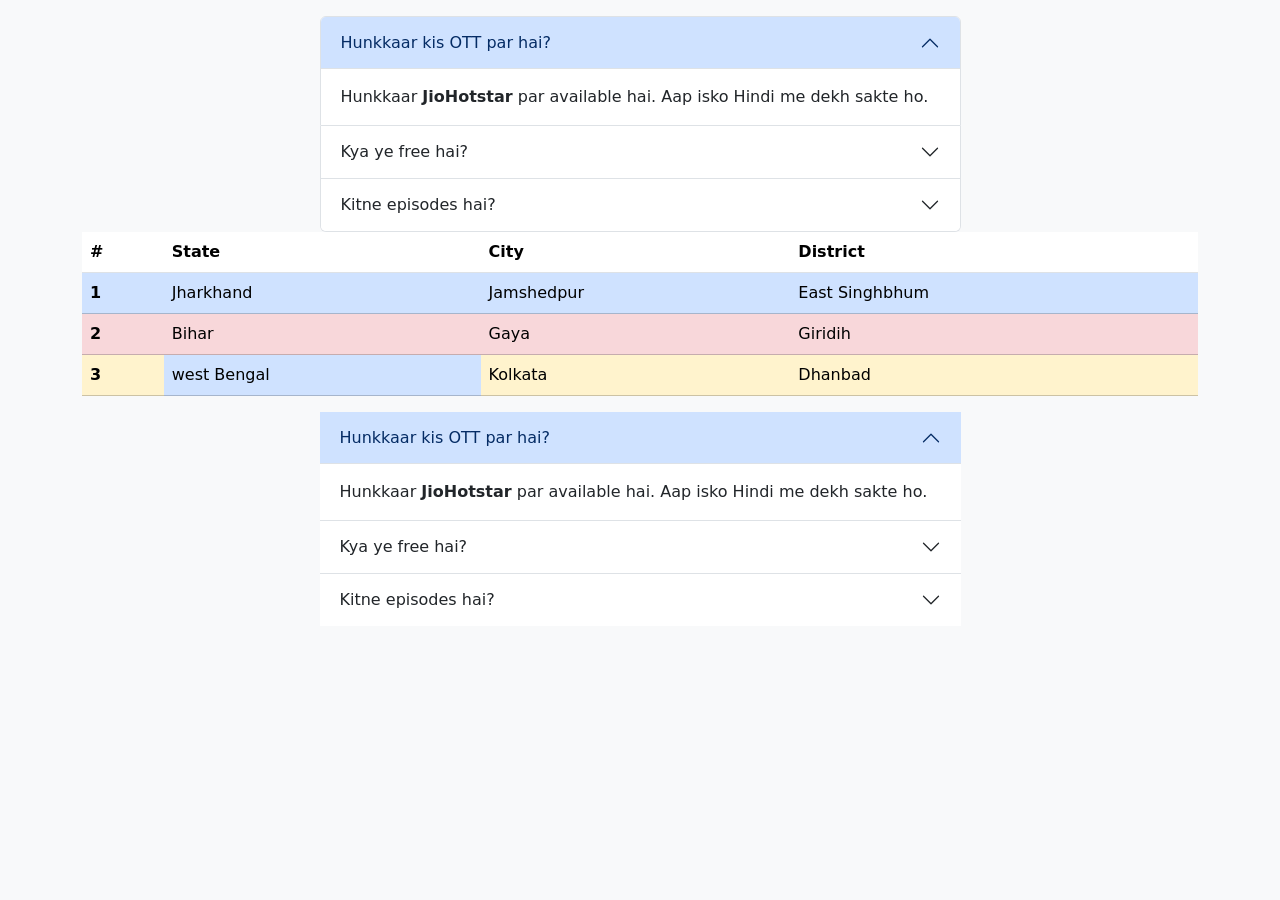
<file: Practice/index.html>
<!DOCTYPE html>
<html>

<head>
  <link href="https://cdn.jsdelivr.net/npm/bootstrap@5.3.3/dist/css/bootstrap.min.css" rel="stylesheet">
</head>

<body class="bg-light p-3">



  <div class="container">
    <div class="row justify-content-center">
      <div class="col-lg-7">

        <!-- Accordion Start - ID yaha dena zaruri hai -->
        <div class="accordion" id="myFaq">

          <!-- ITEM 1 -->
          <div class="accordion-item">
            <h2 class="accordion-header">
              <!-- Button jo click hoga -->
              <button class="accordion-button" type="button" data-bs-toggle="collapse" data-bs-target="#q1">
                Hunkkaar kis OTT par hai?
              </button>
            </h2>
            <!-- Jo content khulega / band hoga -->
            <div id="q1" class="accordion-collapse collapse show" data-bs-parent="#myFaq">
              <div class="accordion-body">
                Hunkkaar <strong>JioHotstar</strong> par available hai. Aap isko Hindi me dekh sakte ho.
              </div>
            </div>
          </div>

          <!-- ITEM 2 -->
          <div class="accordion-item">
            <h2 class="accordion-header">
              <button class="accordion-button collapsed" type="button" data-bs-toggle="collapse" data-bs-target="#q2">
                Kya ye free hai?
              </button>
            </h2>
            <div id="q2" class="accordion-collapse collapse" data-bs-parent="#myFaq">
              <div class="accordion-body">
                Nahi, iske liye Hotstar ka subscription lena padega.
              </div>
            </div>
          </div>

          <!-- ITEM 3 -->
          <div class="accordion-item">
            <h2 class="accordion-header">
              <button class="accordion-button collapsed" type="button" data-bs-toggle="collapse" data-bs-target="#q3">
                Kitne episodes hai?
              </button>
            </h2>
            <div id="q3" class="accordion-collapse collapse" data-bs-parent="#myFaq">
              <div class="accordion-body">
                Total 8 episodes hai, har episode 40 min ka hai.
              </div>
            </div>
          </div>

        </div>
        <!-- Accordion End -->

      </div>
    </div>
  </div>


  <section>
    <div class="container">
      <div class="row">
        <div class="col">
          <table class="table">
            <thead>
              <tr>
                <th scope="col">#</th>
                <th scope="col">State</th>
                <th scope="col">City</th>
                <th scope="col">District</th>
              </tr>
            </thead>
            <tbody>
              <tr class="table-primary">
                <th scope="row">1</th>
                <td>Jharkhand</td>
                <td>Jamshedpur</td>
                <td>East Singhbhum</td>
              </tr>
              <tr class="table-danger">
                <th scope="row">2</th>
                <td>Bihar</td>
                <td>Gaya</td>
                <td>Giridih</td>
              </tr>
              <tr class="table-warning">
                <th scope="row">3</th>
                <td class="table-primary">west Bengal</td>
                <td>Kolkata</td>
                <td>Dhanbad</td>
              </tr>
            </tbody>
          </table>
        </div>
      </div>
    </div>
  </section>

  <section>
    <div class="container">
      <div class="row">
        <div class="col">
         
        </div>
      </div>
    </div>
  </section>




  <div class="container">
    <div class="row justify-content-center">
      <div class="col-lg-7">

        <!-- Accordion Start - ID yaha dena zaruri hai -->
        <div class="accordion accordion-flush" id="myFaq">

          <!-- ITEM 1 -->
          <div class="accordion-item">
            <h2 class="accordion-header">
              <!-- Button jo click hoga -->
              <button class="accordion-button" type="button" data-bs-toggle="collapse" data-bs-target="#q1">
                Hunkkaar kis OTT par hai?
              </button>
            </h2>
            <!-- Jo content khulega / band hoga -->
            <div id="q1" class="accordion-collapse collapse show">
              <div class="accordion-body">
                Hunkkaar <strong>JioHotstar</strong> par available hai. Aap isko Hindi me dekh sakte ho.
              </div>
            </div>
          </div>

          <!-- ITEM 2 -->
          <div class="accordion-item">
            <h2 class="accordion-header">
              <button class="accordion-button collapsed" type="button" data-bs-toggle="collapse" data-bs-target="#q2">
                Kya ye free hai?
              </button>
            </h2>
            <div id="q2" class="accordion-collapse collapse">
              <div class="accordion-body">
                <img src="s2.avif" class="img-fluid rounded" alt="">
              </div>
            </div>
          </div>

          <!-- ITEM 3 -->
          <div class="accordion-item">
            <h2 class="accordion-header">
              <button class="accordion-button collapsed" type="button" data-bs-toggle="collapse" data-bs-target="#q3">
                Kitne episodes hai?
              </button>
            </h2>
            <div id="q3" class="accordion-collapse collapse">
              <div class="accordion-body">
                Total 8 episodes hai, har episode 40 min ka hai.
              </div>
            </div>
          </div>

        </div>
        <!-- Accordion End -->

      </div>
    </div>
  </div>

  <script src="https://cdn.jsdelivr.net/npm/bootstrap@5.3.3/dist/js/bootstrap.bundle.min.js"></script>
</body>

</html>
</file>
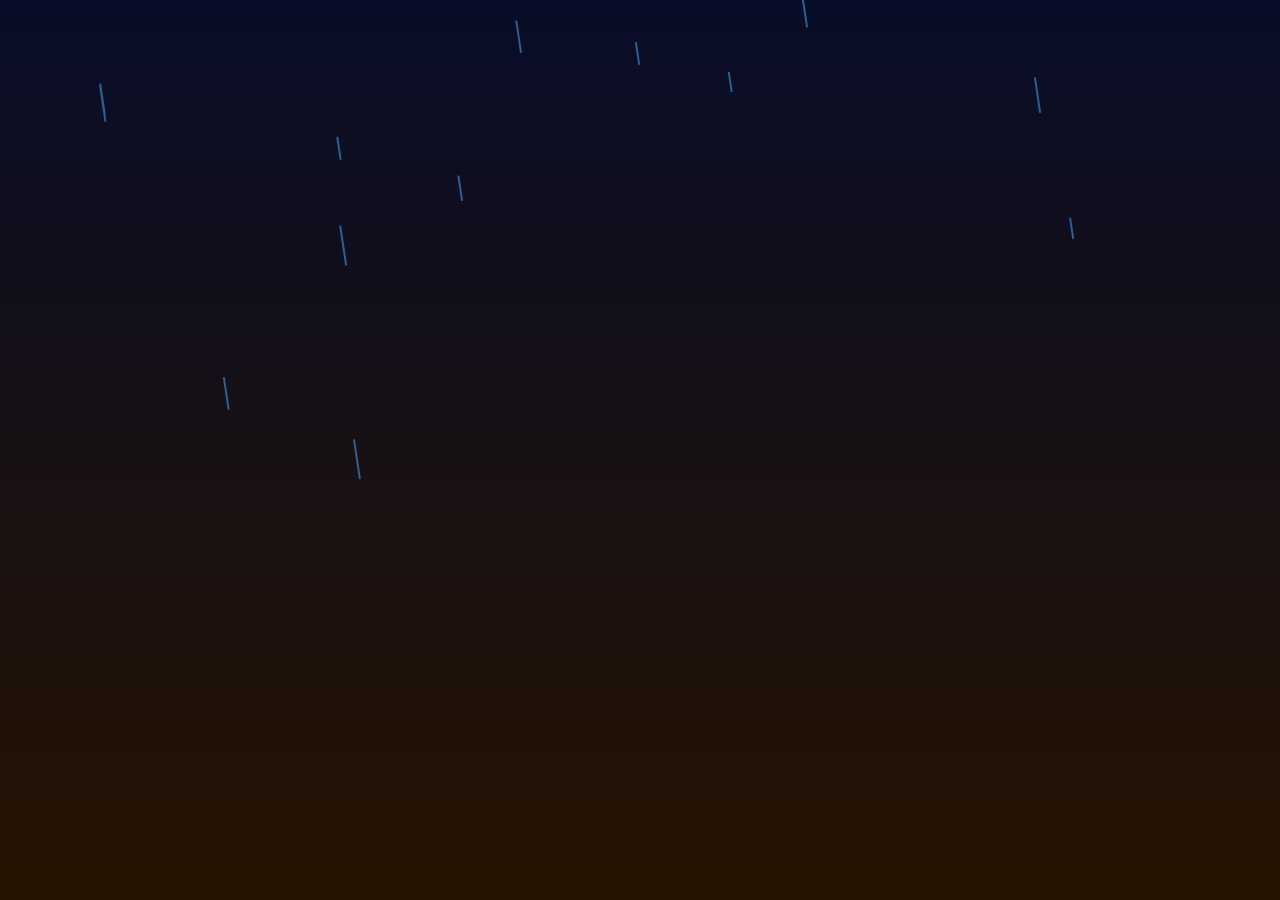
<file: Practice/index2.html>
<!DOCTYPE html>
<html lang="en">

<head>
    <meta charset="UTF-8">
    <meta name="viewport" content="width=device-width, initial-scale=1.0">
    <title>index2</title>
    <link rel="stylesheet" href="style2.css">
    <link href="https://cdn.jsdelivr.net/npm/bootstrap@5.3.3/dist/css/bootstrap.min.css" rel="stylesheet">
</head>

<body>
    <section>
        <div class="container">
            <div class="row">
                <div class="col">
                    <div id="instructions"></div>
                    <canvas id="canvas">Canvas is not supported in your browser</canvas>
                </div>
            </div>
        </div>
    </section>
    <!-- <script src="https://cdn.jsdelivr.net/npm/bootstrap@5.3.3/dist/js/bootstrap.bundle.min.js"></script> -->
    <script>
        // Falling rain simulation using 2D canvas
        // - vanilla JS, no frameworks
        // - framerate independent physics
        // - slow-mo / fast-forward support via demo.speed
        // - supports high-DPI screens
        // - falling rain particles are drawn as vector lines
        // - splash particles are lazily pre-rendered so gradients aren't computed each frame
        // - all particles make use of object pooling to further boost performance

        // initialize
        document.addEventListener("DOMContentLoaded", function () {
            demo.init();
            window.addEventListener('resize', demo.resize);
        });

        // demo namespace
        var demo = {
            // CUSTOMIZABLE PROPERTIES
            // - physics speed multiplier: allows slowing down or speeding up simulation
            speed: 0.3,
            // - color of particles
            color: {
                r: '80',
                g: '175',
                b: '255',
                a: '0.5'
            },

            // END CUSTOMIZATION
            // whether demo is running
            started: false,
            // canvas and associated context references
            canvas: null,
            ctx: null,
            // viewport dimensions (DIPs)
            width: 0,
            height: 0,
            // devicePixelRatio alias (should only be used for rendering, physics shouldn't care)
            dpr: window.devicePixelRatio || 1,
            // time since last drop
            drop_time: 0,
            // ideal time between drops (changed with mouse/finger)
            drop_delay: 25,
            // wind applied to rain (changed with mouse/finger)
            wind: 4,
            // color of rain (set in init)
            rain_color: null,
            rain_color_clear: null,
            // rain particles
            rain: [],
            rain_pool: [],
            // rain droplet (splash) particles
            drops: [],
            drop_pool: []
        };

        // demo initialization (should only run once)
        demo.init = function () {
            if (!demo.started) {
                demo.started = true;
                demo.canvas = document.getElementById('canvas');
                demo.ctx = demo.canvas.getContext('2d');
                var c = demo.color;
                demo.rain_color = 'rgba(' + c.r + ',' + c.g + ',' + c.b + ',' + c.a + ')';
                demo.rain_color_clear = 'rgba(' + c.r + ',' + c.g + ',' + c.b + ',0)';
                demo.resize();
                Ticker.addListener(demo.step);

                // 
                const gui = new dat.GUI();
                gui.add(demo, 'speed', 0.2, 2);

                // fade out instructions after a few seconds
                var instructions = document.getElementById('instructions');
                setTimeout(function () {
                    instructions.style.opacity = 0;
                    setTimeout(function () {
                        instructions.parentNode.removeChild(instructions);
                    }, 2000);
                }, 4000);
            }
        }

        // (re)size canvas (clears all particles)
        demo.resize = function () {
            // localize common references
            var rain = demo.rain;
            var drops = demo.drops;
            // recycle particles
            for (var i = rain.length - 1; i >= 0; i--) {
                rain.pop().recycle();
            }
            for (var i = drops.length - 1; i >= 0; i--) {
                drops.pop().recycle();
            }
            // resize
            demo.width = window.innerWidth;
            demo.height = window.innerHeight;
            demo.canvas.width = demo.width * demo.dpr;
            demo.canvas.height = demo.height * demo.dpr;
        }

        demo.step = function (time, lag) {
            // localize common references
            var demo = window.demo;
            var speed = demo.speed;
            var width = demo.width;
            var height = demo.height;
            var wind = demo.wind;
            var rain = demo.rain;
            var rain_pool = demo.rain_pool;
            var drops = demo.drops;
            var drop_pool = demo.drop_pool;

            // multiplier for physics
            var multiplier = speed * lag;

            // spawn drops
            demo.drop_time += time * speed;
            while (demo.drop_time > demo.drop_delay) {
                demo.drop_time -= demo.drop_delay;
                var new_rain = rain_pool.pop() || new Rain();
                new_rain.init();
                var wind_expand = Math.abs(height / new_rain.speed * wind); // expand spawn width as wind increases
                var spawn_x = Math.random() * (width + wind_expand);
                if (wind > 0) spawn_x -= wind_expand;
                new_rain.x = spawn_x;
                rain.push(new_rain);
            }

            // rain physics
            for (var i = rain.length - 1; i >= 0; i--) {
                var r = rain[i];
                r.y += r.speed * r.z * multiplier;
                r.x += r.z * wind * multiplier;
                // remove rain when out of view
                if (r.y > height) {
                    // if rain reached bottom of view, show a splash
                    r.splash();
                }
                // recycle rain
                if (r.y > height + Rain.height * r.z || (wind < 0 && r.x < wind) || (wind > 0 && r.x > width + wind)) {
                    r.recycle();
                    rain.splice(i, 1);
                }
            }

            // splash drop physics
            var drop_max_speed = Drop.max_speed;
            for (var i = drops.length - 1; i >= 0; i--) {
                var d = drops[i];
                d.x += d.speed_x * multiplier;
                d.y += d.speed_y * multiplier;
                // apply gravity - magic number 0.3 represents a faked gravity constant
                d.speed_y += 0.3 * multiplier;
                // apply wind (but scale back the force)
                d.speed_x += wind / 25 * multiplier;
                if (d.speed_x < -drop_max_speed) {
                    d.speed_x = -drop_max_speed;
                } else if (d.speed_x > drop_max_speed) {
                    d.speed_x = drop_max_speed;
                }
                // recycle
                if (d.y > height + d.radius) {
                    d.recycle();
                    drops.splice(i, 1);
                }
            }

            demo.draw();
        }

        demo.draw = function () {
            // localize common references
            var demo = window.demo;
            var width = demo.width;
            var height = demo.height;
            var dpr = demo.dpr;
            var rain = demo.rain;
            var drops = demo.drops;
            var ctx = demo.ctx;

            // start fresh
            ctx.clearRect(0, 0, width * dpr, height * dpr);

            // draw rain (trace all paths first, then stroke once)
            ctx.beginPath();
            var rain_height = Rain.height * dpr;
            for (var i = rain.length - 1; i >= 0; i--) {
                var r = rain[i];
                var real_x = r.x * dpr;
                var real_y = r.y * dpr;
                ctx.moveTo(real_x, real_y);
                // magic number 1.5 compensates for lack of trig in drawing angled rain
                ctx.lineTo(real_x - demo.wind * r.z * dpr * 1.5, real_y - rain_height * r.z);
            }
            ctx.lineWidth = Rain.width * dpr;
            ctx.strokeStyle = demo.rain_color;
            ctx.stroke();

            // draw splash drops (just copy pre-rendered canvas)
            for (var i = drops.length - 1; i >= 0; i--) {
                var d = drops[i];
                var real_x = d.x * dpr - d.radius;
                var real_y = d.y * dpr - d.radius;
                ctx.drawImage(d.canvas, real_x, real_y);
            }
        }


        // Rain definition
        function Rain() {
            this.x = 0;
            this.y = 0;
            this.z = 0;
            this.speed = 25;
            this.splashed = false;
        }
        Rain.width = 2;
        Rain.height = 40;
        Rain.prototype.init = function () {
            this.y = Math.random() * -100;
            this.z = Math.random() * 0.5 + 0.5;
            this.splashed = false;
        }
        Rain.prototype.recycle = function () {
            demo.rain_pool.push(this);
        }
        // recycle rain particle and create a burst of droplets
        Rain.prototype.splash = function () {
            if (!this.splashed) {
                this.splashed = true;
                var drops = demo.drops;
                var drop_pool = demo.drop_pool;

                for (var i = 0; i < 16; i++) {
                    var drop = drop_pool.pop() || new Drop();
                    drops.push(drop);
                    drop.init(this.x);
                }
            }
        }


        // Droplet definition
        function Drop() {
            this.x = 0;
            this.y = 0;
            this.radius = Math.round(Math.random() * 2 + 1) * demo.dpr;
            this.speed_x = 0;
            this.speed_y = 0;
            this.canvas = document.createElement('canvas');
            this.ctx = this.canvas.getContext('2d');

            // render once and cache
            var diameter = this.radius * 2;
            this.canvas.width = diameter;
            this.canvas.height = diameter;

            var grd = this.ctx.createRadialGradient(this.radius, this.radius, 1, this.radius, this.radius, this.radius);
            grd.addColorStop(0, demo.rain_color);
            grd.addColorStop(1, demo.rain_color_clear);
            this.ctx.fillStyle = grd;
            this.ctx.fillRect(0, 0, diameter, diameter);
        }

        Drop.max_speed = 5;

        Drop.prototype.init = function (x) {
            this.x = x;
            this.y = demo.height;
            var angle = Math.random() * Math.PI - (Math.PI * 0.5);
            var speed = Math.random() * Drop.max_speed;
            this.speed_x = Math.sin(angle) * speed;
            this.speed_y = -Math.cos(angle) * speed;
        }
        Drop.prototype.recycle = function () {
            demo.drop_pool.push(this);
        }




        // handle interaction
        demo.mouseHandler = function (evt) {
            demo.updateCursor(evt.clientX, evt.clientY);
        }
        demo.touchHandler = function (evt) {
            evt.preventDefault();
            var touch = evt.touches[0];
            demo.updateCursor(touch.clientX, touch.clientY);
        }
        demo.updateCursor = function (x, y) {
            x /= demo.width;
            y /= demo.height;
            var y_inverse = (1 - y);

            demo.drop_delay = y_inverse * y_inverse * y_inverse * 100 + 2;
            demo.wind = (x - 0.5) * 50;
        }

        document.addEventListener('mousemove', demo.mouseHandler);
        document.addEventListener('touchstart', demo.touchHandler);
        document.addEventListener('touchmove', demo.touchHandler);



        // Frame ticker helper module
        var Ticker = (function () {
            var PUBLIC_API = {};

            // public
            // will call function reference repeatedly once registered, passing elapsed time and a lag multiplier as parameters
            PUBLIC_API.addListener = function addListener(fn) {
                if (typeof fn !== 'function') throw ('Ticker.addListener() requires a function reference passed in.');

                listeners.push(fn);

                // start frame-loop lazily
                if (!started) {
                    started = true;
                    queueFrame();
                }
            };

            // private
            var started = false;
            var last_timestamp = 0;
            var listeners = [];
            // queue up a new frame (calls frameHandler)
            function queueFrame() {
                if (window.requestAnimationFrame) {
                    requestAnimationFrame(frameHandler);
                } else {
                    webkitRequestAnimationFrame(frameHandler);
                }
            }
            function frameHandler(timestamp) {
                var frame_time = timestamp - last_timestamp;
                last_timestamp = timestamp;
                // make sure negative time isn't reported (first frame can be whacky)
                if (frame_time < 0) {
                    frame_time = 17;
                }
                // - cap minimum framerate to 15fps[~68ms] (assuming 60fps[~17ms] as 'normal')
                else if (frame_time > 68) {
                    frame_time = 68;
                }

                // fire custom listeners
                for (var i = 0, len = listeners.length; i < len; i++) {
                    listeners[i].call(window, frame_time, frame_time / 16.67);
                }

                // always queue another frame
                queueFrame();
            }

            return PUBLIC_API;
        }());
    </script>
</body>

</html>
</file>
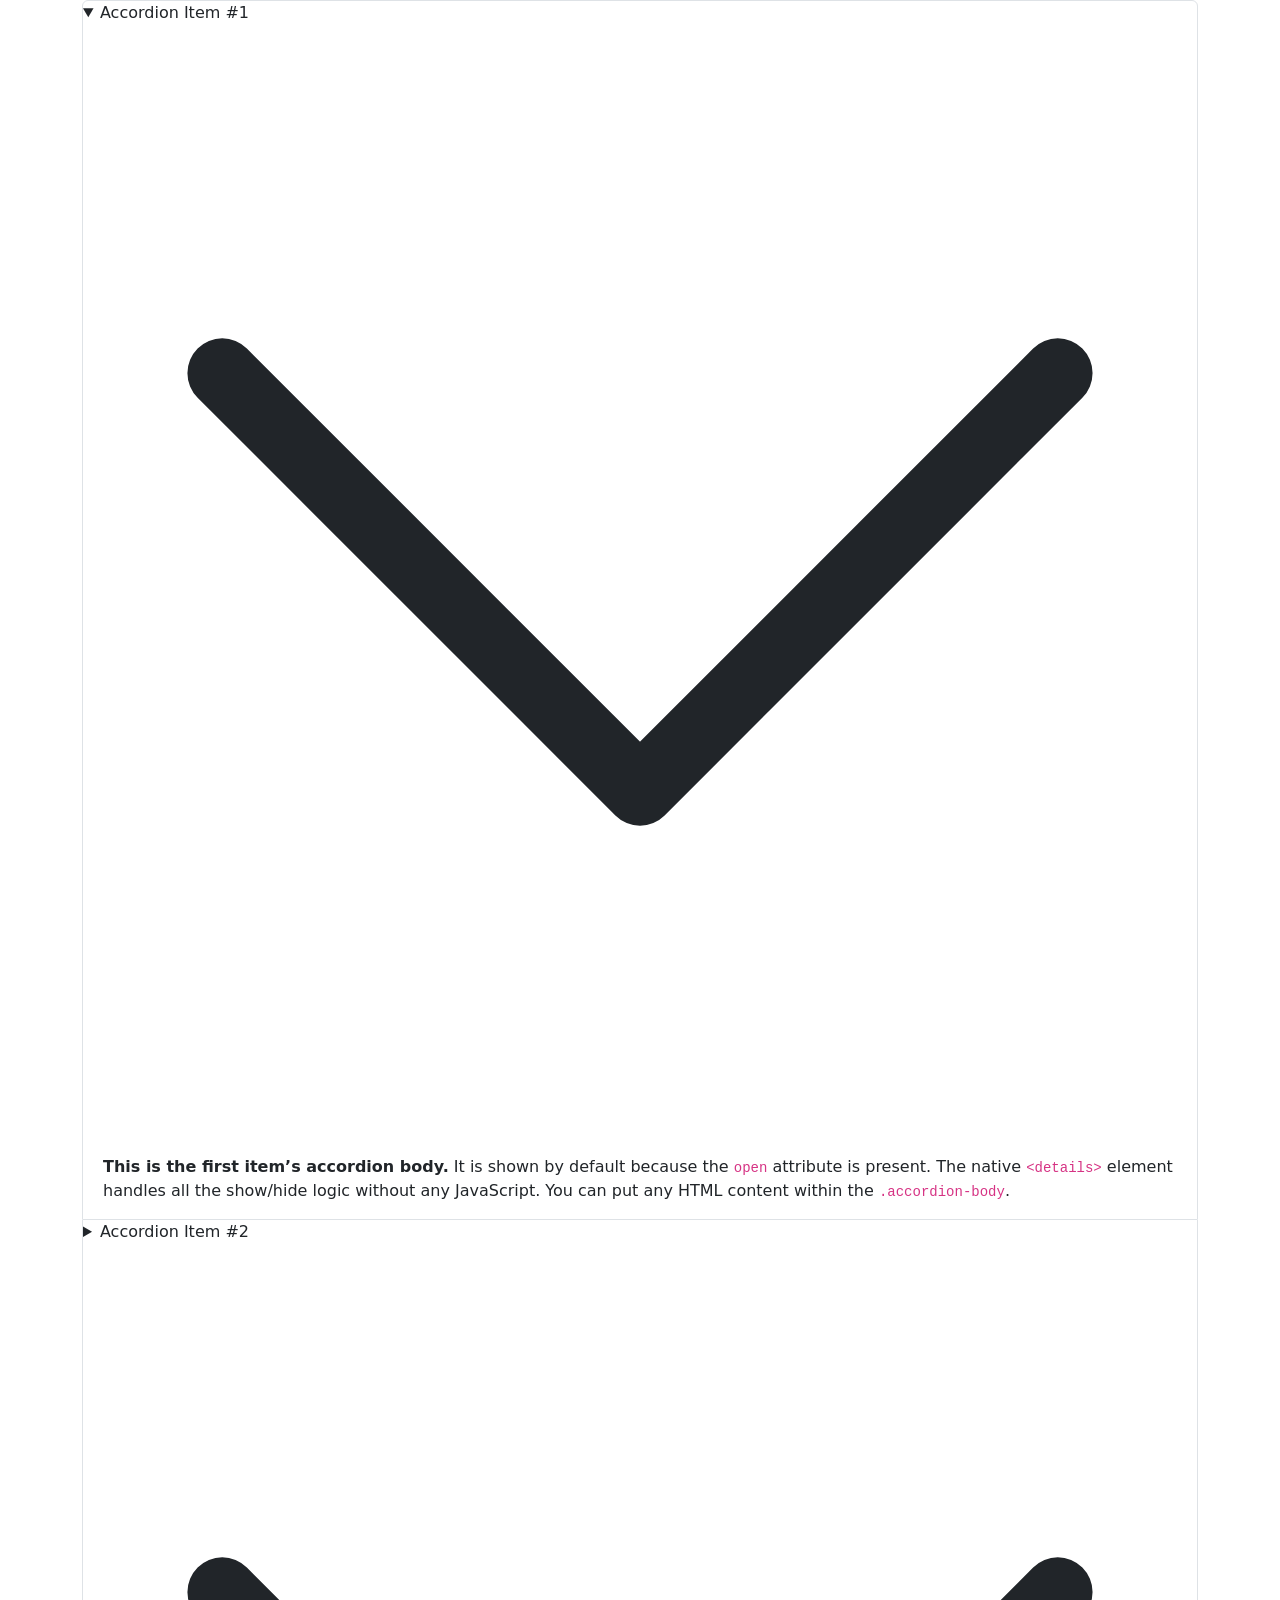
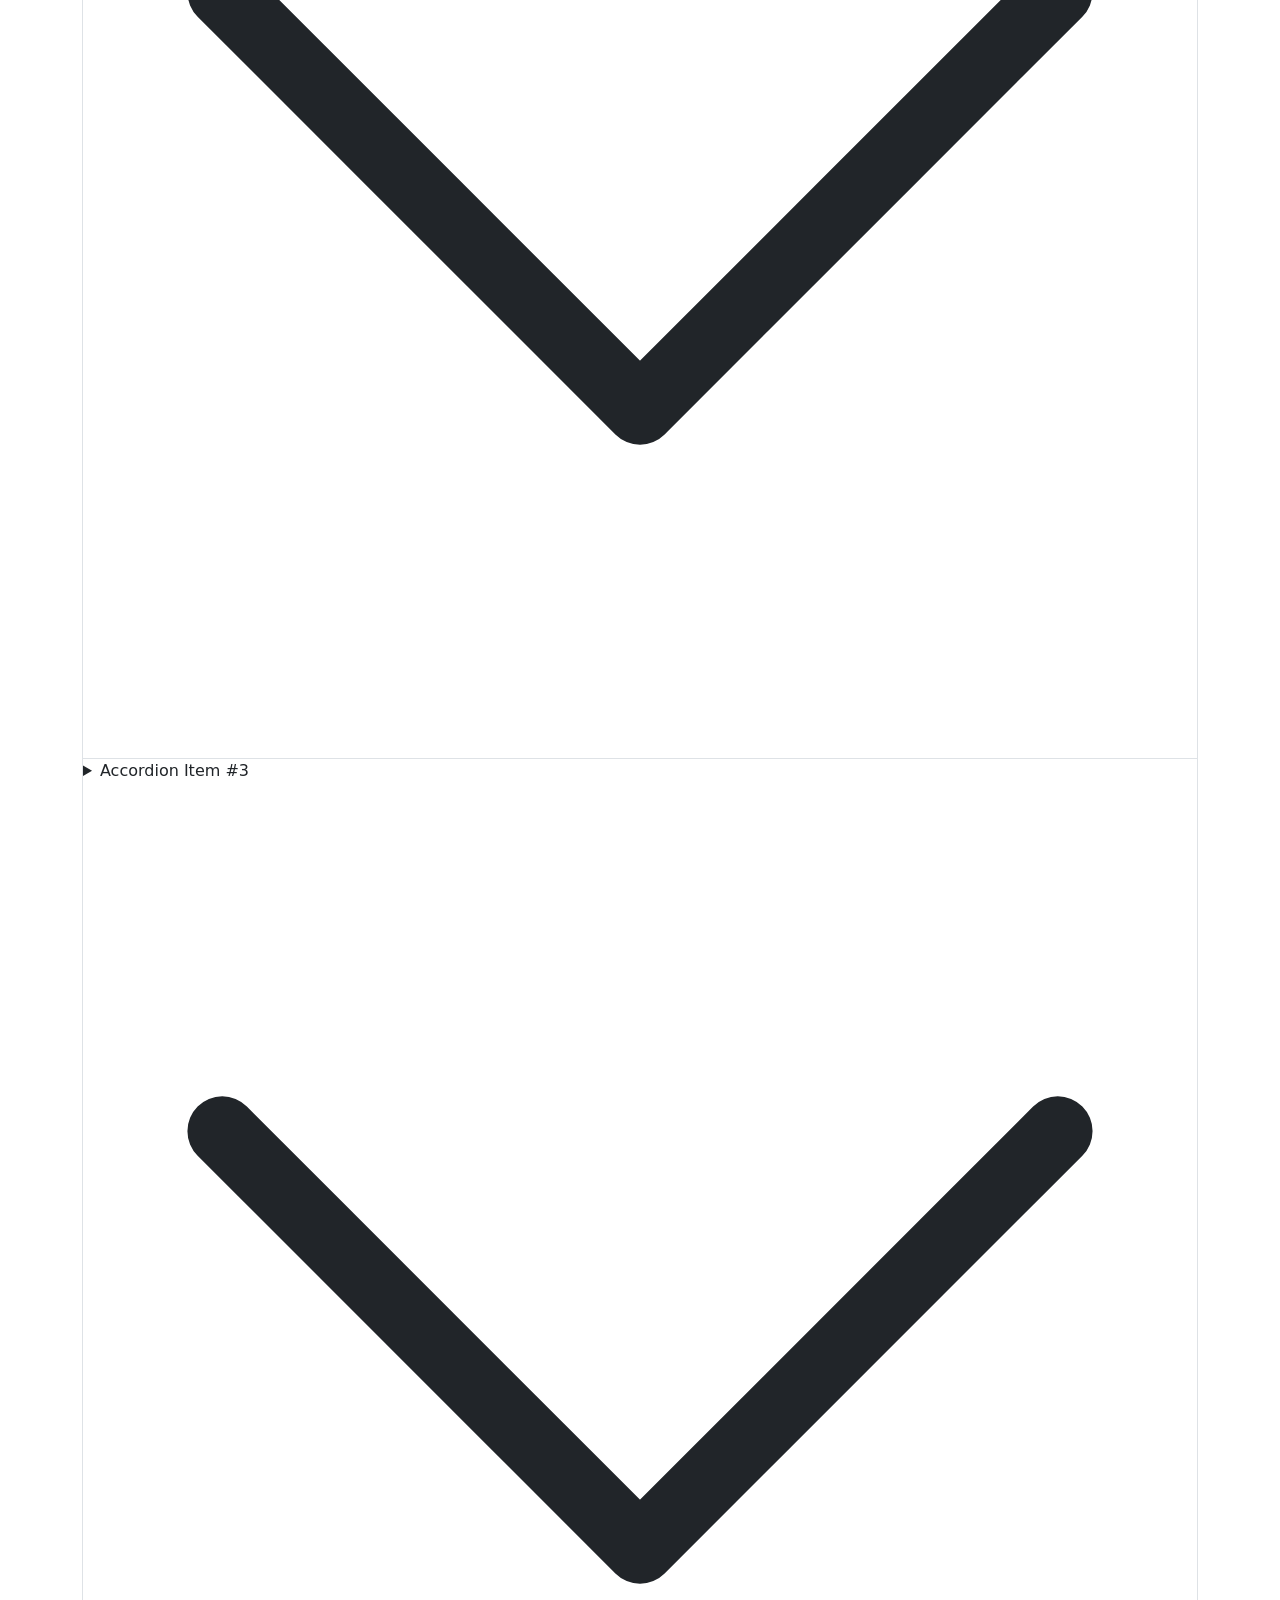
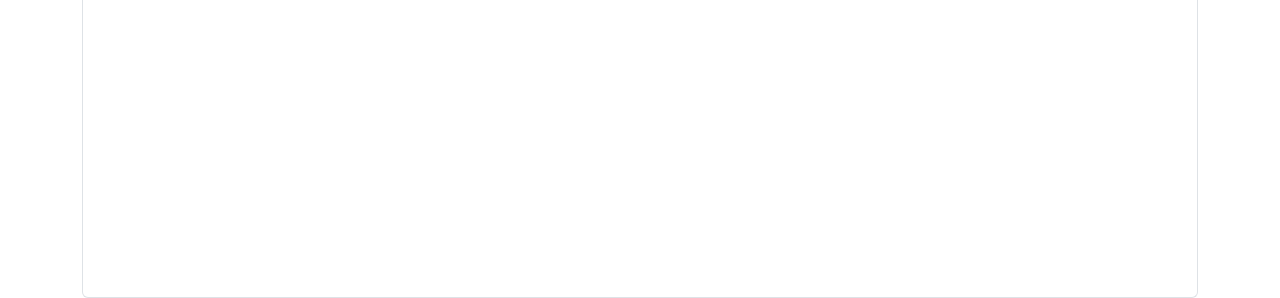
<file: Practice/index3.html>
<!DOCTYPE html>
<html lang="en">

<head>
    <meta charset="UTF-8">
    <meta name="viewport" content="width=device-width, initial-scale=1.0">
    <title>index3</title>
    <link href="https://cdn.jsdelivr.net/npm/bootstrap@5.3.8/dist/css/bootstrap.min.css" rel="stylesheet">
    <link rel="stylesheet" href="https://cdn.jsdelivr.net/npm/bootstrap-icons@1.11.0/font/bootstrap-icons.css">

</head>

<body>
    <header>
        <div class="container ">
            <div class="row">
                <div class="col">
                    <div class="accordion theme-primary">
                        <details class="accordion-item" name="accordionExample" open>
                            <summary class="accordion-header">
                                Accordion Item #1
                                <svg class="accordion-icon" xmlns="http://www.w3.org/2000/svg" viewBox="0 0 16 16"
                                    fill="none" stroke="currentColor" stroke-linecap="round" stroke-linejoin="round">
                                    <path d="m2 5 6 6 6-6" />
                                </svg>
                            </summary>
                            <div class="accordion-body">
                                <strong>This is the first item’s accordion body.</strong> It is shown by default because
                                the <code>open</code> attribute is present. The native <code>&lt;details&gt;</code>
                                element handles all the show/hide logic without any JavaScript. You can put any HTML
                                content within the <code>.accordion-body</code>.
                            </div>
                        </details>
                        <details class="accordion-item" name="accordionExample">
                            <summary class="accordion-header">
                                Accordion Item #2
                                <svg class="accordion-icon" xmlns="http://www.w3.org/2000/svg" viewBox="0 0 16 16"
                                    fill="none" stroke="currentColor" stroke-linecap="round" stroke-linejoin="round">
                                    <path d="m2 5 6 6 6-6" />
                                </svg>
                            </summary>
                            <div class="accordion-body">
                                <strong>This is the second item’s accordion body.</strong> The <code>name</code>
                                attribute groups this with other accordion items. When you open this item, any other
                                open item in the same group will close automatically.
                            </div>
                        </details>
                        <details class="accordion-item" name="accordionExample">
                            <summary class="accordion-header">
                                Accordion Item #3
                                <svg class="accordion-icon" xmlns="http://www.w3.org/2000/svg" viewBox="0 0 16 16"
                                    fill="none" stroke="currentColor" stroke-linecap="round" stroke-linejoin="round">
                                    <path d="m2 5 6 6 6-6" />
                                </svg>
                            </summary>
                            <div class="accordion-body">
                                <strong>This is the third item’s accordion body.</strong> This exclusive accordion
                                behavior is built into the browser—no Bootstrap JavaScript required. Just use matching
                                <code>name</code> attributes on your <code>&lt;details&gt;</code> elements.
                            </div>
                        </details>
                    </div>

                </div>
            </div>
        </div>
    </header>
    <section>
        <div class="container ">
            <div class="row">
                <div class="col">

                </div>
            </div>
        </div>
    </section>
    <section>
        <div class="container ">
            <div class="row">
                <div class="col">

                </div>
            </div>
        </div>
    </section>
    <section>
        <div class="container ">
            <div class="row">
                <div class="col">

                </div>
            </div>
        </div>
    </section>
    <section>
        <div class="container ">
            <div class="row">
                <div class="col">

                </div>
            </div>
        </div>
    </section>
    <footer>
        <div class="container ">
            <div class="row">
                <div class="col">

                </div>
            </div>
        </div>
    </footer>
    <script src="https://cdn.jsdelivr.net/npm/bootstrap@5.3.8/dist/js/bootstrap.bundle.min.js"
        integrity="sha384-FKyoEForCGlyvwx9Hj09JcYn3nv7wiPVlz7YYwJrWVcXK/BmnVDxM+D2scQbITxI" crossorigin="anonymous">
        </script>
</body>

</html>
</file>
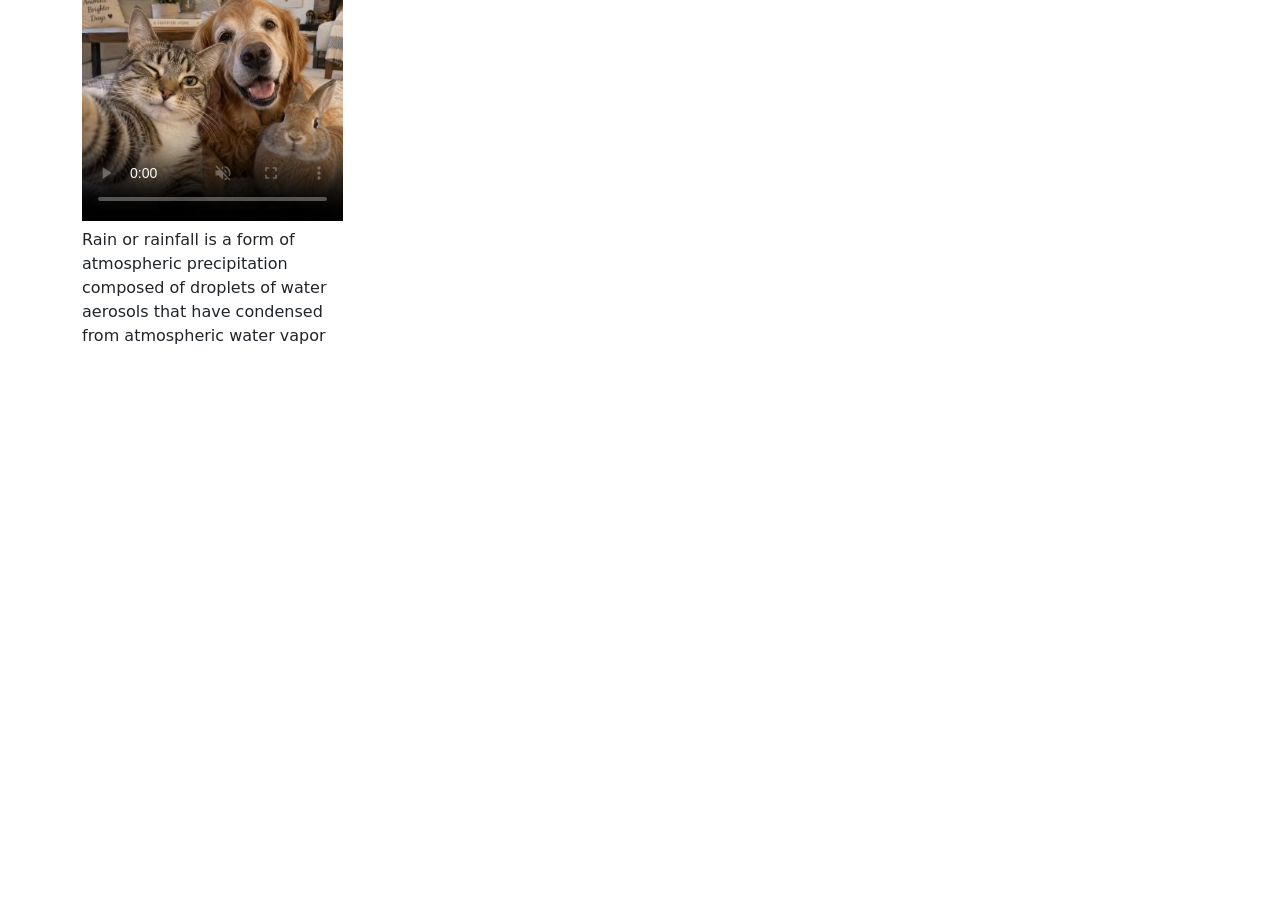
<file: Practice/rain-video.html>
<!DOCTYPE html>
<html lang="en">

<head>
    <meta charset="UTF-8">
    <meta name="viewport" content="width=device-width, initial-scale=1.0">
    <title>Rain</title>
    <link href="https://cdn.jsdelivr.net/npm/bootstrap@5.3.3/dist/css/bootstrap.min.css" rel="stylesheet">

</head>

<body>
    <section>
        <div class="container">
            <div class="row">
                <div class="col-3 ">
                    <div class="rain">
                        <video width="100%" height="100%" muted loop controls poster="cat.jpg" >
                            <source src="rain.mp4" type="video/mp4">

                        </video>
                    </div>
                    <p class="text">
                        Rain or rainfall is a form of atmospheric precipitation composed of droplets of water
                        aerosols
                        that have condensed from atmospheric water vapor
                    </p>


                </div>
            </div>
        </div>
    </section>
</body>

</html>
</file>
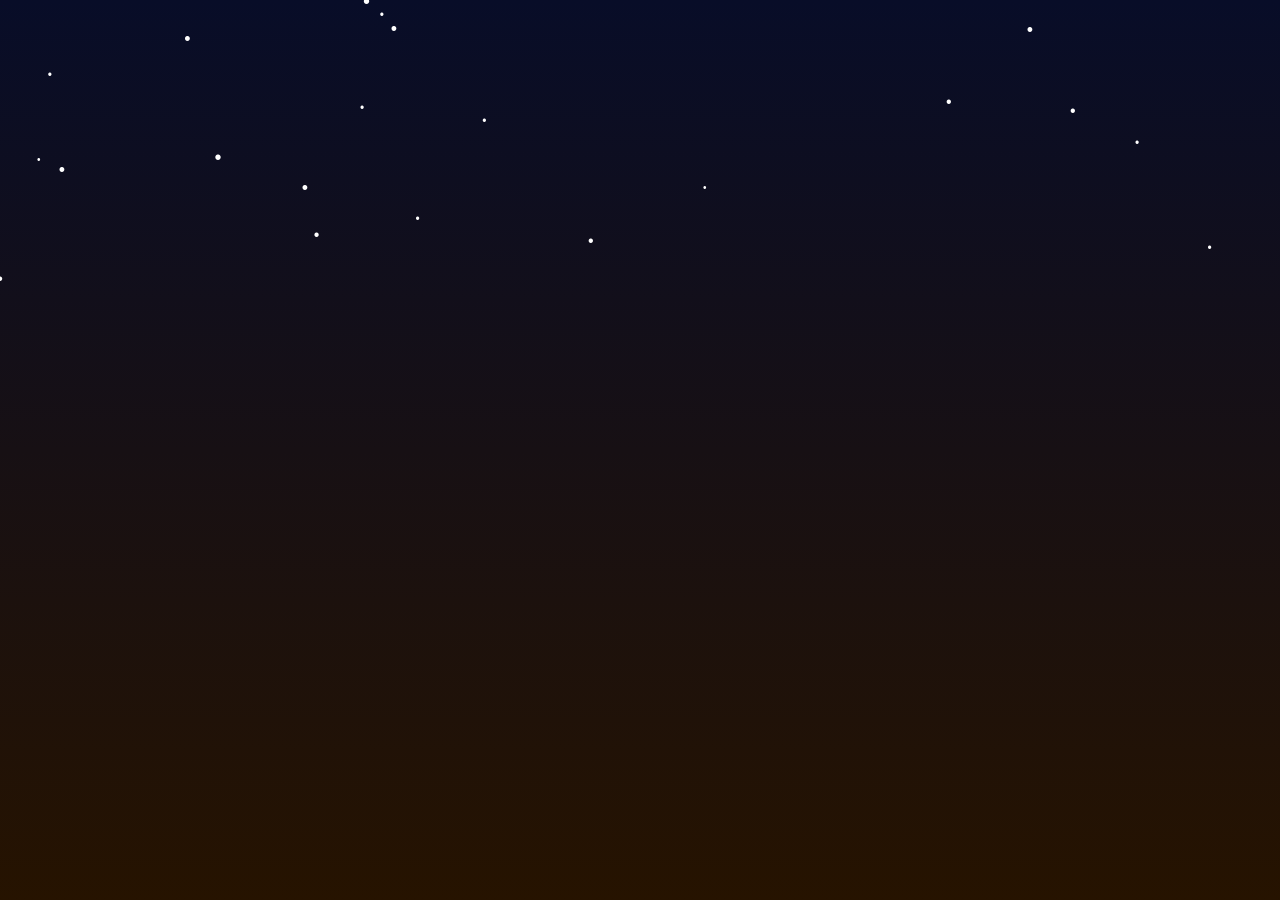
<file: Practice/snow.html>
<!DOCTYPE html>
<html lang="en">

<head>
    <meta charset="UTF-8">
    <meta name="viewport" content="width=device-width, initial-scale=1.0">
    <title>snow</title>
    <link rel="stylesheet" href="style2.css">
    <link href="https://cdn.jsdelivr.net/npm/bootstrap@5.3.3/dist/css/bootstrap.min.css" rel="stylesheet">

</head>

<body>
    <section>
        <div class="container">
            <div class="row">
                <div class="col">

                </div>
            </div>
        </div>
    </section>
    <script>
        /** @license
 * DHTML Snowstorm! JavaScript-based snow for web pages
 * Making it snow on the internets since 2003. You're welcome.
 * -----------------------------------------------------------
 * Version 1.44.20131208 (Previous rev: 1.44.20131125)
 * Copyright (c) 2007, Scott Schiller. All rights reserved.
 * Code provided under the BSD License
 * http://schillmania.com/projects/snowstorm/license.txt
 */

        /*jslint nomen: true, plusplus: true, sloppy: true, vars: true, white: true */
        /*global window, document, navigator, clearInterval, setInterval */

        var snowStorm = (function (window, document) {

            // --- common properties ---

            this.autoStart = true;          // Whether the snow should start automatically or not.
            this.excludeMobile = true;      // Snow is likely to be bad news for mobile phones' CPUs (and batteries.) Enable at your own risk.
            this.flakesMax = 128;           // Limit total amount of snow made (falling + sticking)
            this.flakesMaxActive = 64;      // Limit amount of snow falling at once (less = lower CPU use)
            this.animationInterval = 50;    // Theoretical "miliseconds per frame" measurement. 20 = fast + smooth, but high CPU use. 50 = more conservative, but slower
            this.useGPU = true;             // Enable transform-based hardware acceleration, reduce CPU load.
            this.className = null;          // CSS class name for further customization on snow elements
            this.excludeMobile = true;      // Snow is likely to be bad news for mobile phones' CPUs (and batteries.) By default, be nice.
            this.flakeBottom = null;        // Integer for Y axis snow limit, 0 or null for "full-screen" snow effect
            this.followMouse = false;        // Snow movement can respond to the user's mouse
            this.snowColor = '#fff';        // Don't eat (or use?) yellow snow.
            this.snowCharacter = '&bull;';  // &bull; = bullet, &middot; is square on some systems etc.
            this.snowStick = true;          // Whether or not snow should "stick" at the bottom. When off, will never collect.
            this.targetElement = null;      // element which snow will be appended to (null = document.body) - can be an element ID eg. 'myDiv', or a DOM node reference
            this.useMeltEffect = true;      // When recycling fallen snow (or rarely, when falling), have it "melt" and fade out if browser supports it
            this.useTwinkleEffect = false;  // Allow snow to randomly "flicker" in and out of view while falling
            this.usePositionFixed = false;  // true = snow does not shift vertically when scrolling. May increase CPU load, disabled by default - if enabled, used only where supported
            this.usePixelPosition = false;  // Whether to use pixel values for snow top/left vs. percentages. Auto-enabled if body is position:relative or targetElement is specified.

            // --- less-used bits ---

            this.freezeOnBlur = true;       // Only snow when the window is in focus (foreground.) Saves CPU.
            this.flakeLeftOffset = 0;       // Left margin/gutter space on edge of container (eg. browser window.) Bump up these values if seeing horizontal scrollbars.
            this.flakeRightOffset = 0;      // Right margin/gutter space on edge of container
            this.flakeWidth = 8;            // Max pixel width reserved for snow element
            this.flakeHeight = 8;           // Max pixel height reserved for snow element
            this.vMaxX = 5;                 // Maximum X velocity range for snow
            this.vMaxY = 4;                 // Maximum Y velocity range for snow
            this.zIndex = 0;                // CSS stacking order applied to each snowflake

            // --- "No user-serviceable parts inside" past this point, yadda yadda ---

            var storm = this,
                features,
                // UA sniffing and backCompat rendering mode checks for fixed position, etc.
                isIE = navigator.userAgent.match(/msie/i),
                isIE6 = navigator.userAgent.match(/msie 6/i),
                isMobile = navigator.userAgent.match(/mobile|opera m(ob|in)/i),
                isBackCompatIE = (isIE && document.compatMode === 'BackCompat'),
                noFixed = (isBackCompatIE || isIE6),
                screenX = null, screenX2 = null, screenY = null, scrollY = null, docHeight = null, vRndX = null, vRndY = null,
                windOffset = 1,
                windMultiplier = 2,
                flakeTypes = 6,
                fixedForEverything = false,
                targetElementIsRelative = false,
                opacitySupported = (function () {
                    try {
                        document.createElement('div').style.opacity = '0.5';
                    } catch (e) {
                        return false;
                    }
                    return true;
                }()),
                didInit = false,
                docFrag = document.createDocumentFragment();

            features = (function () {

                var getAnimationFrame;

                /**
                 * hat tip: paul irish
                 * http://paulirish.com/2011/requestanimationframe-for-smart-animating/
                 * https://gist.github.com/838785
                 */

                function timeoutShim(callback) {
                    window.setTimeout(callback, 1000 / (storm.animationInterval || 20));
                }

                var _animationFrame = (window.requestAnimationFrame ||
                    window.webkitRequestAnimationFrame ||
                    window.mozRequestAnimationFrame ||
                    window.oRequestAnimationFrame ||
                    window.msRequestAnimationFrame ||
                    timeoutShim);

                // apply to window, avoid "illegal invocation" errors in Chrome
                getAnimationFrame = _animationFrame ? function () {
                    return _animationFrame.apply(window, arguments);
                } : null;

                var testDiv;

                testDiv = document.createElement('div');

                function has(prop) {

                    // test for feature support
                    var result = testDiv.style[prop];
                    return (result !== undefined ? prop : null);

                }

                // note local scope.
                var localFeatures = {

                    transform: {
                        ie: has('-ms-transform'),
                        moz: has('MozTransform'),
                        opera: has('OTransform'),
                        webkit: has('webkitTransform'),
                        w3: has('transform'),
                        prop: null // the normalized property value
                    },

                    getAnimationFrame: getAnimationFrame

                };

                localFeatures.transform.prop = (
                    localFeatures.transform.w3 ||
                    localFeatures.transform.moz ||
                    localFeatures.transform.webkit ||
                    localFeatures.transform.ie ||
                    localFeatures.transform.opera
                );

                testDiv = null;

                return localFeatures;

            }());

            this.timer = null;
            this.flakes = [];
            this.disabled = false;
            this.active = false;
            this.meltFrameCount = 20;
            this.meltFrames = [];

            this.setXY = function (o, x, y) {

                if (!o) {
                    return false;
                }

                if (storm.usePixelPosition || targetElementIsRelative) {

                    o.style.left = (x - storm.flakeWidth) + 'px';
                    o.style.top = (y - storm.flakeHeight) + 'px';

                } else if (noFixed) {

                    o.style.right = (100 - (x / screenX * 100)) + '%';
                    // avoid creating vertical scrollbars
                    o.style.top = (Math.min(y, docHeight - storm.flakeHeight)) + 'px';

                } else {

                    if (!storm.flakeBottom) {

                        // if not using a fixed bottom coordinate...
                        o.style.right = (100 - (x / screenX * 100)) + '%';
                        o.style.bottom = (100 - (y / screenY * 100)) + '%';

                    } else {

                        // absolute top.
                        o.style.right = (100 - (x / screenX * 100)) + '%';
                        o.style.top = (Math.min(y, docHeight - storm.flakeHeight)) + 'px';

                    }

                }

            };

            this.events = (function () {

                var old = (!window.addEventListener && window.attachEvent), slice = Array.prototype.slice,
                    evt = {
                        add: (old ? 'attachEvent' : 'addEventListener'),
                        remove: (old ? 'detachEvent' : 'removeEventListener')
                    };

                function getArgs(oArgs) {
                    var args = slice.call(oArgs), len = args.length;
                    if (old) {
                        args[1] = 'on' + args[1]; // prefix
                        if (len > 3) {
                            args.pop(); // no capture
                        }
                    } else if (len === 3) {
                        args.push(false);
                    }
                    return args;
                }

                function apply(args, sType) {
                    var element = args.shift(),
                        method = [evt[sType]];
                    if (old) {
                        element[method](args[0], args[1]);
                    } else {
                        element[method].apply(element, args);
                    }
                }

                function addEvent() {
                    apply(getArgs(arguments), 'add');
                }

                function removeEvent() {
                    apply(getArgs(arguments), 'remove');
                }

                return {
                    add: addEvent,
                    remove: removeEvent
                };

            }());

            function rnd(n, min) {
                if (isNaN(min)) {
                    min = 0;
                }
                return (Math.random() * n) + min;
            }

            function plusMinus(n) {
                return (parseInt(rnd(2), 10) === 1 ? n * -1 : n);
            }

            this.randomizeWind = function () {
                var i;
                vRndX = plusMinus(rnd(storm.vMaxX, 0.2));
                vRndY = rnd(storm.vMaxY, 0.2);
                if (this.flakes) {
                    for (i = 0; i < this.flakes.length; i++) {
                        if (this.flakes[i].active) {
                            this.flakes[i].setVelocities();
                        }
                    }
                }
            };

            this.scrollHandler = function () {
                var i;
                // "attach" snowflakes to bottom of window if no absolute bottom value was given
                scrollY = (storm.flakeBottom ? 0 : parseInt(window.scrollY || document.documentElement.scrollTop || (noFixed ? document.body.scrollTop : 0), 10));
                if (isNaN(scrollY)) {
                    scrollY = 0; // Netscape 6 scroll fix
                }
                if (!fixedForEverything && !storm.flakeBottom && storm.flakes) {
                    for (i = 0; i < storm.flakes.length; i++) {
                        if (storm.flakes[i].active === 0) {
                            storm.flakes[i].stick();
                        }
                    }
                }
            };

            this.resizeHandler = function () {
                if (window.innerWidth || window.innerHeight) {
                    screenX = window.innerWidth - 16 - storm.flakeRightOffset;
                    screenY = (storm.flakeBottom || window.innerHeight);
                } else {
                    screenX = (document.documentElement.clientWidth || document.body.clientWidth || document.body.scrollWidth) - (!isIE ? 8 : 0) - storm.flakeRightOffset;
                    screenY = storm.flakeBottom || document.documentElement.clientHeight || document.body.clientHeight || document.body.scrollHeight;
                }
                docHeight = document.body.offsetHeight;
                screenX2 = parseInt(screenX / 2, 10);
            };

            this.resizeHandlerAlt = function () {
                screenX = storm.targetElement.offsetWidth - storm.flakeRightOffset;
                screenY = storm.flakeBottom || storm.targetElement.offsetHeight;
                screenX2 = parseInt(screenX / 2, 10);
                docHeight = document.body.offsetHeight;
            };

            this.freeze = function () {
                // pause animation
                if (!storm.disabled) {
                    storm.disabled = 1;
                } else {
                    return false;
                }
                storm.timer = null;
            };

            this.resume = function () {
                if (storm.disabled) {
                    storm.disabled = 0;
                } else {
                    return false;
                }
                storm.timerInit();
            };

            this.toggleSnow = function () {
                if (!storm.flakes.length) {
                    // first run
                    storm.start();
                } else {
                    storm.active = !storm.active;
                    if (storm.active) {
                        storm.show();
                        storm.resume();
                    } else {
                        storm.stop();
                        storm.freeze();
                    }
                }
            };

            this.stop = function () {
                var i;
                this.freeze();
                for (i = 0; i < this.flakes.length; i++) {
                    this.flakes[i].o.style.display = 'none';
                }
                storm.events.remove(window, 'scroll', storm.scrollHandler);
                storm.events.remove(window, 'resize', storm.resizeHandler);
                if (storm.freezeOnBlur) {
                    if (isIE) {
                        storm.events.remove(document, 'focusout', storm.freeze);
                        storm.events.remove(document, 'focusin', storm.resume);
                    } else {
                        storm.events.remove(window, 'blur', storm.freeze);
                        storm.events.remove(window, 'focus', storm.resume);
                    }
                }
            };

            this.show = function () {
                var i;
                for (i = 0; i < this.flakes.length; i++) {
                    this.flakes[i].o.style.display = 'block';
                }
            };

            this.SnowFlake = function (type, x, y) {
                var s = this;
                this.type = type;
                this.x = x || parseInt(rnd(screenX - 20), 10);
                this.y = (!isNaN(y) ? y : -rnd(screenY) - 12);
                this.vX = null;
                this.vY = null;
                this.vAmpTypes = [1, 1.2, 1.4, 1.6, 1.8]; // "amplification" for vX/vY (based on flake size/type)
                this.vAmp = this.vAmpTypes[this.type] || 1;
                this.melting = false;
                this.meltFrameCount = storm.meltFrameCount;
                this.meltFrames = storm.meltFrames;
                this.meltFrame = 0;
                this.twinkleFrame = 0;
                this.active = 1;
                this.fontSize = (10 + (this.type / 5) * 10);
                this.o = document.createElement('div');
                this.o.innerHTML = storm.snowCharacter;
                if (storm.className) {
                    this.o.setAttribute('class', storm.className);
                }
                this.o.style.color = storm.snowColor;
                this.o.style.position = (fixedForEverything ? 'fixed' : 'absolute');
                if (storm.useGPU && features.transform.prop) {
                    // GPU-accelerated snow.
                    this.o.style[features.transform.prop] = 'translate3d(0px, 0px, 0px)';
                }
                this.o.style.width = storm.flakeWidth + 'px';
                this.o.style.height = storm.flakeHeight + 'px';
                this.o.style.fontFamily = 'arial,verdana';
                this.o.style.cursor = 'default';
                this.o.style.overflow = 'hidden';
                this.o.style.fontWeight = 'normal';
                this.o.style.zIndex = storm.zIndex;
                docFrag.appendChild(this.o);

                this.refresh = function () {
                    if (isNaN(s.x) || isNaN(s.y)) {
                        // safety check
                        return false;
                    }
                    storm.setXY(s.o, s.x, s.y);
                };

                this.stick = function () {
                    if (noFixed || (storm.targetElement !== document.documentElement && storm.targetElement !== document.body)) {
                        s.o.style.top = (screenY + scrollY - storm.flakeHeight) + 'px';
                    } else if (storm.flakeBottom) {
                        s.o.style.top = storm.flakeBottom + 'px';
                    } else {
                        s.o.style.display = 'none';
                        s.o.style.bottom = '0%';
                        s.o.style.position = 'fixed';
                        s.o.style.display = 'block';
                    }
                };

                this.vCheck = function () {
                    if (s.vX >= 0 && s.vX < 0.2) {
                        s.vX = 0.2;
                    } else if (s.vX < 0 && s.vX > -0.2) {
                        s.vX = -0.2;
                    }
                    if (s.vY >= 0 && s.vY < 0.2) {
                        s.vY = 0.2;
                    }
                };

                this.move = function () {
                    var vX = s.vX * windOffset, yDiff;
                    s.x += vX;
                    s.y += (s.vY * s.vAmp);
                    if (s.x >= screenX || screenX - s.x < storm.flakeWidth) { // X-axis scroll check
                        s.x = 0;
                    } else if (vX < 0 && s.x - storm.flakeLeftOffset < -storm.flakeWidth) {
                        s.x = screenX - storm.flakeWidth - 1; // flakeWidth;
                    }
                    s.refresh();
                    yDiff = screenY + scrollY - s.y + storm.flakeHeight;
                    if (yDiff < storm.flakeHeight) {
                        s.active = 0;
                        if (storm.snowStick) {
                            s.stick();
                        } else {
                            s.recycle();
                        }
                    } else {
                        if (storm.useMeltEffect && s.active && s.type < 3 && !s.melting && Math.random() > 0.998) {
                            // ~1/1000 chance of melting mid-air, with each frame
                            s.melting = true;
                            s.melt();
                            // only incrementally melt one frame
                            // s.melting = false;
                        }
                        if (storm.useTwinkleEffect) {
                            if (s.twinkleFrame < 0) {
                                if (Math.random() > 0.97) {
                                    s.twinkleFrame = parseInt(Math.random() * 8, 10);
                                }
                            } else {
                                s.twinkleFrame--;
                                if (!opacitySupported) {
                                    s.o.style.visibility = (s.twinkleFrame && s.twinkleFrame % 2 === 0 ? 'hidden' : 'visible');
                                } else {
                                    s.o.style.opacity = (s.twinkleFrame && s.twinkleFrame % 2 === 0 ? 0 : 1);
                                }
                            }
                        }
                    }
                };

                this.animate = function () {
                    // main animation loop
                    // move, check status, die etc.
                    s.move();
                };

                this.setVelocities = function () {
                    s.vX = vRndX + rnd(storm.vMaxX * 0.12, 0.1);
                    s.vY = vRndY + rnd(storm.vMaxY * 0.12, 0.1);
                };

                this.setOpacity = function (o, opacity) {
                    if (!opacitySupported) {
                        return false;
                    }
                    o.style.opacity = opacity;
                };

                this.melt = function () {
                    if (!storm.useMeltEffect || !s.melting) {
                        s.recycle();
                    } else {
                        if (s.meltFrame < s.meltFrameCount) {
                            s.setOpacity(s.o, s.meltFrames[s.meltFrame]);
                            s.o.style.fontSize = s.fontSize - (s.fontSize * (s.meltFrame / s.meltFrameCount)) + 'px';
                            s.o.style.lineHeight = storm.flakeHeight + 2 + (storm.flakeHeight * 0.75 * (s.meltFrame / s.meltFrameCount)) + 'px';
                            s.meltFrame++;
                        } else {
                            s.recycle();
                        }
                    }
                };

                this.recycle = function () {
                    s.o.style.display = 'none';
                    s.o.style.position = (fixedForEverything ? 'fixed' : 'absolute');
                    s.o.style.bottom = 'auto';
                    s.setVelocities();
                    s.vCheck();
                    s.meltFrame = 0;
                    s.melting = false;
                    s.setOpacity(s.o, 1);
                    s.o.style.padding = '0px';
                    s.o.style.margin = '0px';
                    s.o.style.fontSize = s.fontSize + 'px';
                    s.o.style.lineHeight = (storm.flakeHeight + 2) + 'px';
                    s.o.style.textAlign = 'center';
                    s.o.style.verticalAlign = 'baseline';
                    s.x = parseInt(rnd(screenX - storm.flakeWidth - 20), 10);
                    s.y = parseInt(rnd(screenY) * -1, 10) - storm.flakeHeight;
                    s.refresh();
                    s.o.style.display = 'block';
                    s.active = 1;
                };

                this.recycle(); // set up x/y coords etc.
                this.refresh();

            };

            this.snow = function () {
                var active = 0, flake = null, i, j;
                for (i = 0, j = storm.flakes.length; i < j; i++) {
                    if (storm.flakes[i].active === 1) {
                        storm.flakes[i].move();
                        active++;
                    }
                    if (storm.flakes[i].melting) {
                        storm.flakes[i].melt();
                    }
                }
                if (active < storm.flakesMaxActive) {
                    flake = storm.flakes[parseInt(rnd(storm.flakes.length), 10)];
                    if (flake.active === 0) {
                        flake.melting = true;
                    }
                }
                if (storm.timer) {
                    features.getAnimationFrame(storm.snow);
                }
            };

            this.mouseMove = function (e) {
                if (!storm.followMouse) {
                    return true;
                }
                var x = parseInt(e.clientX, 10);
                if (x < screenX2) {
                    windOffset = -windMultiplier + (x / screenX2 * windMultiplier);
                } else {
                    x -= screenX2;
                    windOffset = (x / screenX2) * windMultiplier;
                }
            };

            this.createSnow = function (limit, allowInactive) {
                var i;
                for (i = 0; i < limit; i++) {
                    storm.flakes[storm.flakes.length] = new storm.SnowFlake(parseInt(rnd(flakeTypes), 10));
                    if (allowInactive || i > storm.flakesMaxActive) {
                        storm.flakes[storm.flakes.length - 1].active = -1;
                    }
                }
                storm.targetElement.appendChild(docFrag);
            };

            this.timerInit = function () {
                storm.timer = true;
                storm.snow();
            };

            this.init = function () {
                var i;
                for (i = 0; i < storm.meltFrameCount; i++) {
                    storm.meltFrames.push(1 - (i / storm.meltFrameCount));
                }
                storm.randomizeWind();
                storm.createSnow(storm.flakesMax); // create initial batch
                storm.events.add(window, 'resize', storm.resizeHandler);
                storm.events.add(window, 'scroll', storm.scrollHandler);
                if (storm.freezeOnBlur) {
                    if (isIE) {
                        storm.events.add(document, 'focusout', storm.freeze);
                        storm.events.add(document, 'focusin', storm.resume);
                    } else {
                        storm.events.add(window, 'blur', storm.freeze);
                        storm.events.add(window, 'focus', storm.resume);
                    }
                }
                storm.resizeHandler();
                storm.scrollHandler();
                if (storm.followMouse) {
                    storm.events.add(isIE ? document : window, 'mousemove', storm.mouseMove);
                }
                storm.animationInterval = Math.max(20, storm.animationInterval);
                storm.timerInit();
            };

            this.start = function (bFromOnLoad) {
                if (!didInit) {
                    didInit = true;
                } else if (bFromOnLoad) {
                    // already loaded and running
                    return true;
                }
                if (typeof storm.targetElement === 'string') {
                    var targetID = storm.targetElement;
                    storm.targetElement = document.getElementById(targetID);
                    if (!storm.targetElement) {
                        throw new Error('Snowstorm: Unable to get targetElement "' + targetID + '"');
                    }
                }
                if (!storm.targetElement) {
                    storm.targetElement = (document.body || document.documentElement);
                }
                if (storm.targetElement !== document.documentElement && storm.targetElement !== document.body) {
                    // re-map handler to get element instead of screen dimensions
                    storm.resizeHandler = storm.resizeHandlerAlt;
                    //and force-enable pixel positioning
                    storm.usePixelPosition = true;
                }
                storm.resizeHandler(); // get bounding box elements
                storm.usePositionFixed = (storm.usePositionFixed && !noFixed && !storm.flakeBottom); // whether or not position:fixed is to be used
                if (window.getComputedStyle) {
                    // attempt to determine if body or user-specified snow parent element is relatlively-positioned.
                    try {
                        targetElementIsRelative = (window.getComputedStyle(storm.targetElement, null).getPropertyValue('position') === 'relative');
                    } catch (e) {
                        // oh well
                        targetElementIsRelative = false;
                    }
                }
                fixedForEverything = storm.usePositionFixed;
                if (screenX && screenY && !storm.disabled) {
                    storm.init();
                    storm.active = true;
                }
            };

            function doDelayedStart() {
                window.setTimeout(function () {
                    storm.start(true);
                }, 20);
                // event cleanup
                storm.events.remove(isIE ? document : window, 'mousemove', doDelayedStart);
            }

            function doStart() {
                if (!storm.excludeMobile || !isMobile) {
                    doDelayedStart();
                }
                // event cleanup
                storm.events.remove(window, 'load', doStart);
            }

            // hooks for starting the snow
            if (storm.autoStart) {
                storm.events.add(window, 'load', doStart, false);
            }

            return this;

        }(window, document));

    </script>
</body>

</html>
</file>
<file: Practice/style2.css>
html,
body,
canvas,
#instructions {
    position: absolute;
    width: 100%;
    height: 100%;
    
}

body {
    background: -moz-linear-gradient(top, rgba(8, 13, 40, 1) 0%, rgba(38, 19, 0, 1) 100%);
    /* FF3.6-15 */
    background: -webkit-linear-gradient(top, rgba(8, 13, 40, 1) 0%, rgba(38, 19, 0, 1) 100%);
    /* Chrome10-25,Safari5.1-6 */
    background: linear-gradient(to bottom, rgba(8, 13, 40, 1) 0%, rgba(38, 19, 0, 1) 100%);
    /* W3C, IE10+, FF16+, Chrome26+, Opera12+, Safari7+ */
}

#instructions {
    opacity: 1;
    transition: opacity 2s;
    background-repeat: no-repeat;
    background-position: center center;
    background-size: contain;
    /* background-image: url([data-uri]); */

    @media (max-height: 400px) {
        display: none;
    }
}
</file>
